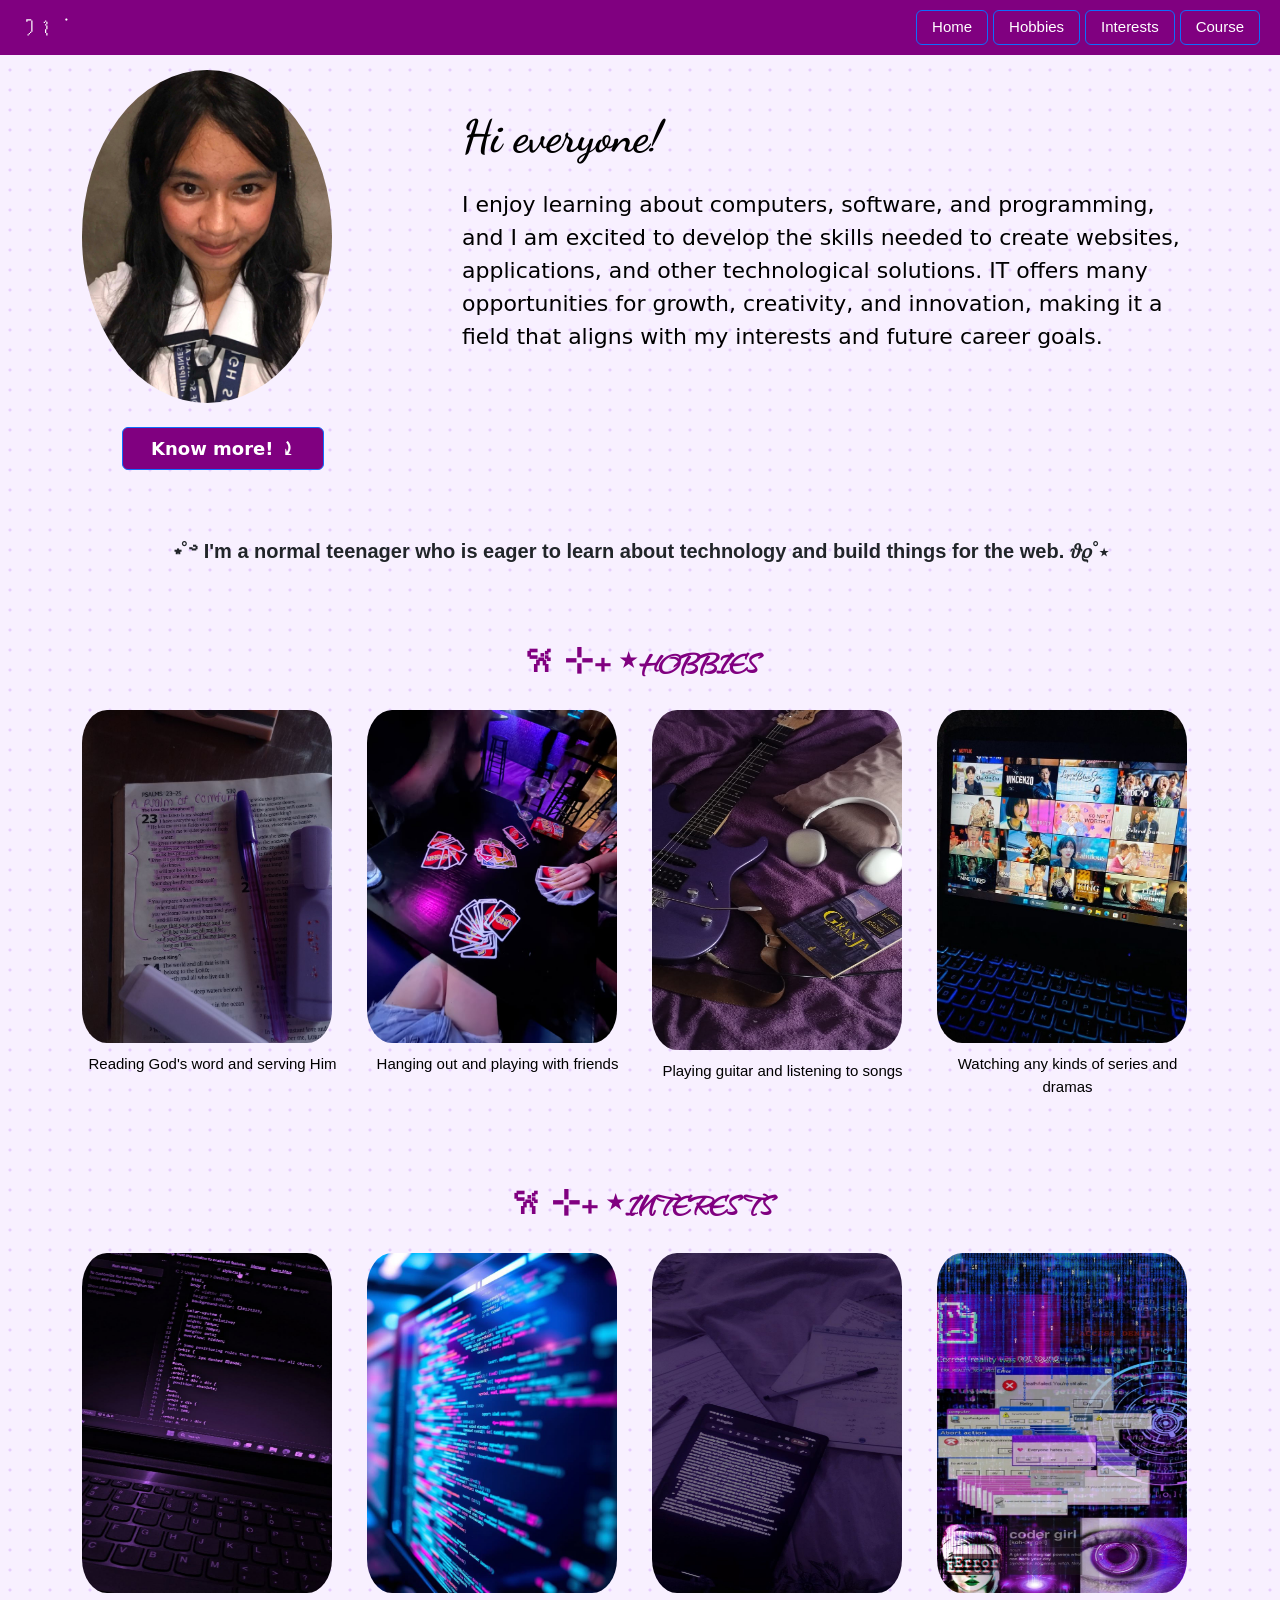
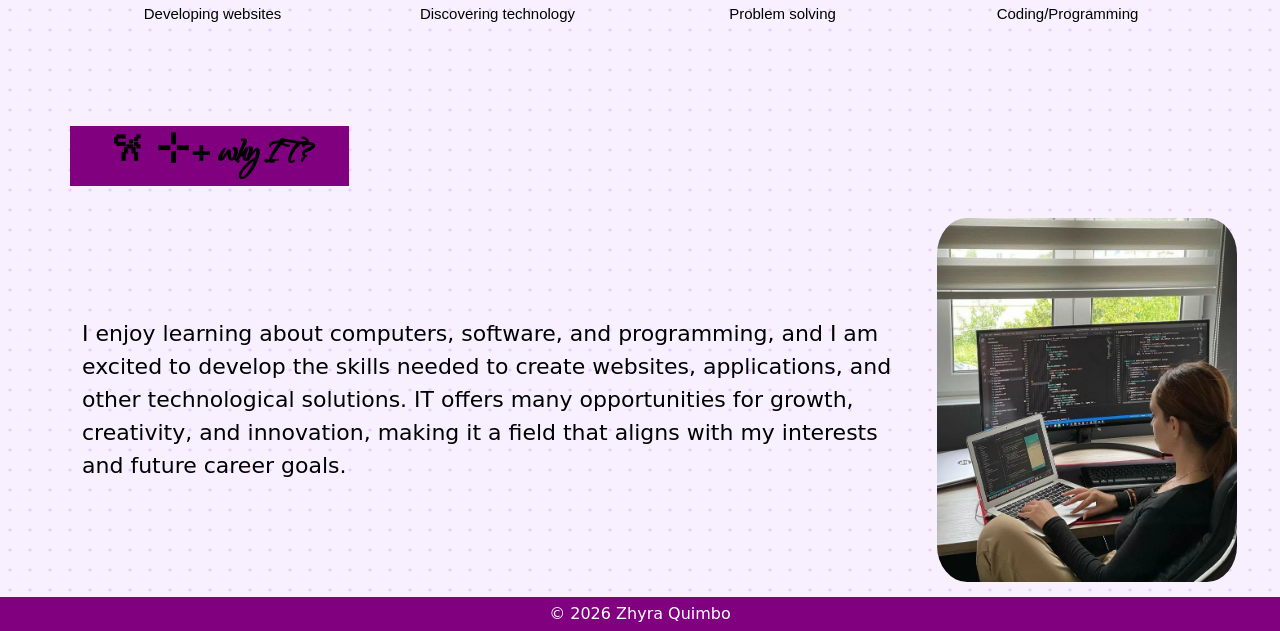
<file: index.html>
<html>
    <head>
        <title>𐙚zi</title>
        <meta charset="UTF-8">
        <meta name="viewport" content="width=device-width, initial-scale=1.0">
        <link href="https://cdn.jsdelivr.net/npm/bootstrap@5.3.8/dist/css/bootstrap.min.css" rel="stylesheet">
        <link rel="stylesheet" href="style.css">
        <link rel="preconnect" href="https://fonts.googleapis.com">
        <link rel="preconnect" href="https://fonts.gstatic.com" crossorigin>
        <link href="https://fonts.googleapis.com/css2?family=Qwigley&display=swap" rel="stylesheet">
        <link href="https://fonts.googleapis.com/css2?family=Dancing+Script:wght@400;700&display=swap" rel="stylesheet">
        <link href="https://fonts.googleapis.com/css2?family=Satisfy&display=swap" rel="stylesheet">
</head>

<body>
<section id="home">
    <header class="header-style">
        <div>‎ꫂ᭪݁</div>

        <div>
            <a href="#home" class="btn btn-primary nav-btn">Home</a>
            <a href="#hobbies" class="btn btn-primary nav-btn">Hobbies</a>
            <a href="#interests" class="btn btn-primary nav-btn">Interests</a>
            <a href="#course" class="btn btn-primary nav-btn">Course</a>
        </div>
    </header>

<div class="container">
    <div class="row align-items-center">
        <div class="col-md-4">
            <img src="images/profile.jpeg" width="250" height="auto" class="profile-img">
        </div>
        <div class="col-md-8">
            <p class="hero-title">
              Hi everyone!
            </p>
            <p class="hero-text">
               I enjoy learning about computers, software, and programming, and I am 
               excited to develop the skills needed to create websites, applications, 
               and other technological solutions. IT offers many opportunities for growth, 
               creativity, and innovation, making it a field that aligns with my interests 
               and future career goals.
            </p>
        </div>
    </div>
</div>
</section>

<div class="container">
    <div class="row">
        <div class="col-md-12">

            <p class="mt-4">
                <a href="about.html" class="btn btn-primary know-btn">
                    Know more! ⤸
                </a>
            </p>

        </div>
    </div>
</div>

<div class="container">
    <div class="row">

        <p class="tagline">
            ⋆˚࿔ I'm a normal teenager who is eager to learn about technology and build things for the web. 𝜗𝜚˚⋆
        </p>

        <section id="hobbies">
            <p class="section-title hobbies-title">
                𐙚 ⊹₊ ⋆HOBBIES
            </p>
        </section>

    </div>
</div>

<div class="container">
    <div class="row">
        <div class="col-md-3 mb-3">
            <img src="images/hobby(1).jpeg" width="250" height="auto" class="gallery-img">
            <p class="card-text">
                Reading God's word and serving Him
            </p>
        </div>

        <div class="col-md-3 mb-3">
            <img src="images/hobby(2).jpeg" width="250" height="auto" class="gallery-img">
            <p class="card-text">
                Hanging out and playing with friends
            </p>
        </div>

        <div class="col-md-3 mb-3">
            <img src="images/hobby(3).jpeg" width="250" height="340" class="gallery-img">
            <p class="card-text">
                Playing guitar and listening to songs
            </p>
        </div>

        <div class="col-md-3 mb-3">
            <img src="images/hobby(4).jpeg" width="250" height="auto" class="gallery-img">
            <p class="card-text">
                Watching any kinds of series and dramas
            </p>
        </div>
    </div>
</div>
</section>

<section id="interests">
    <div class="container">
        <div class="row">
            <p class="section-title interests-title">
                𐙚 ⊹₊ ⋆INTERESTS
            </p>
        </div>
    </div>

    <div class="container">
        <div class="row">
            <div class="col-md-3 mb-3">
                <img src="images/interest(1).jpeg" width="250" height="340" class="gallery-img">
                <p class="card-text">
                    Developing websites
                </p>
            </div>

            <div class="col-md-3 mb-3">
                <img src="images/interest(2).jpeg" width="250" height="340" class="gallery-img">
                <p class="card-text">
                    Discovering technology
                </p>
            </div>

            <div class="col-md-3 mb-3">
                <img src="images/interest(3).jpeg" width="250" height="340" class="gallery-img">
                <p class="card-text">
                    Problem solving
                </p>
            </div>

            <div class="col-md-3 mb-3">
                <img src="images/interest(4).webp" width="250" height="340" class="gallery-img">
                <p class="card-text">
                    Coding/Programming
                </p>
            </div>
        </div>
    </div>
</section>

<section id="course">
    <div class="container">
        <div class="row col-md-3 mb-3">
            <p class="why-it-title">
                𐙚 ⊹₊ why IT?
            </p>
        </div>
    </div>

    <div class="container">
        <div class="row align-items-center">

            <div class="col-md-9">
                <p class="hero-text">
                    I enjoy learning about computers, software, and programming, and I am 
                    excited to develop the skills needed to create websites, applications, 
                    and other technological solutions. IT offers many opportunities for growth, 
                    creativity, and innovation, making it a field that aligns with my interests 
                    and future career goals.
                </p>
            </div>

            <div class="col-md-3">
                <img src="images/whyit.webp" width="300" height="auto" class="gallery-img">
            </div>

        </div>
    </div>

    <footer class="footer-style">
        © 2026 Zhyra Quimbo
    </footer>
</section>

<script src="https://cdn.jsdelivr.net/npm/bootstrap@5.3.8/dist/js/bootstrap.bundle.min.js"></script>

</body>
</html>
</file>
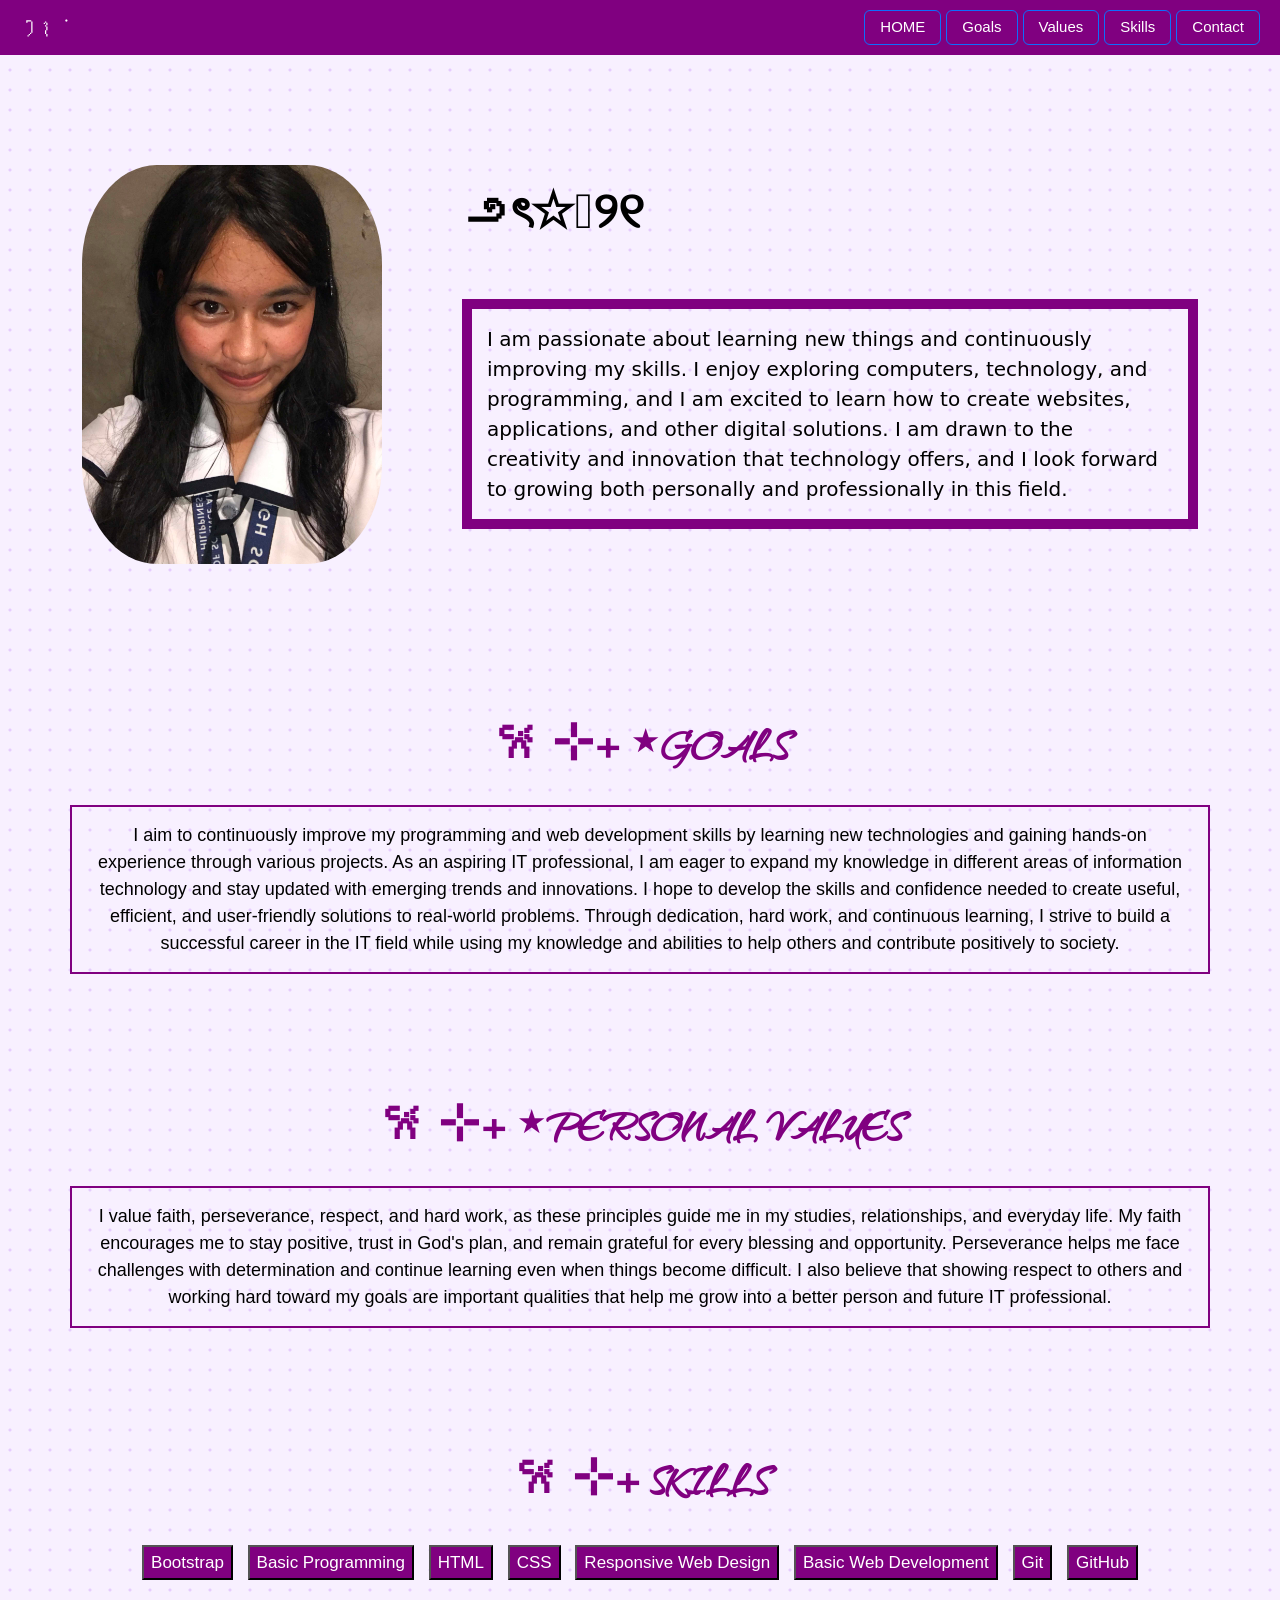
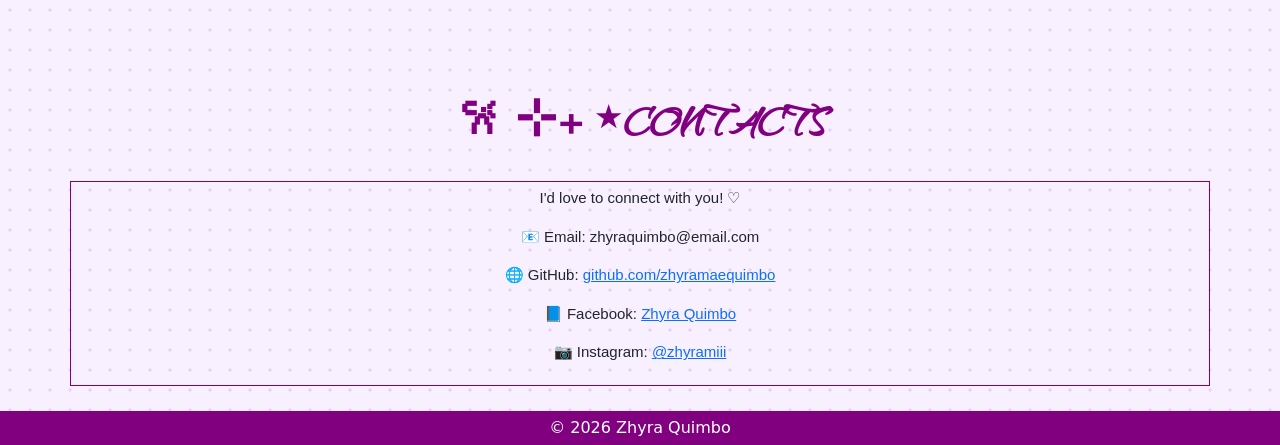
<file: about.html>
<html>
    <head>
        <title>Zhyra Mae</title>
        <meta charset="UTF-8">
        <meta name="viewport" content="width=device-width, initial-scale=1.0">

        <link href="https://cdn.jsdelivr.net/npm/bootstrap@5.3.8/dist/css/bootstrap.min.css" rel="stylesheet">
        <link rel="stylesheet" href="style.css">
        <link rel="preconnect" href="https://fonts.googleapis.com">
        <link rel="preconnect" href="https://fonts.gstatic.com" crossorigin>
        <link href="https://fonts.googleapis.com/css2?family=Qwigley&display=swap" rel="stylesheet">
    </head>

    <body>

        <header class="header-style">
            <div>‎ꫂ᭪݁</div>

            <div>
                <a href="index.html" class="btn btn-primary nav-btn">HOME</a>
                <a href="#Goals" class="btn btn-primary nav-btn">Goals</a>
                <a href="#Values" class="btn btn-primary nav-btn">Values</a>
                <a href="#Skills" class="btn btn-primary nav-btn">Skills</a>
                <a href="#Contact" class="btn btn-primary nav-btn">Contact</a>
            </div>
        </header>

        <div class="container">
            <div class="row align-items-center">

                <div class="col-md-4">
                    <img src="images/profile.jpeg" width="300px" height="auto" class="about-profile-img">
                </div>

                <div class="col-md-8">
                    <p class="about-symbol">
                        ౨ৎ☆𖦹୨୧
                    </p>

                    <p class="about-text">
                        I am passionate about learning new things and continuously improving my 
                        skills. I enjoy exploring computers, technology, and programming, and I 
                        am excited to learn how to create websites, applications, and other digital
                        solutions. I am drawn to the creativity and innovation that technology offers, 
                        and I look forward to growing both personally and professionally in this field.
                    </p>
                </div>

            </div>
        </div>

        <section id="Goals">
            <div class="container">
                <div class="row">

                    <p class="about-section-title goals-title">
                        𐙚 ⊹₊ ⋆GOALS
                    </p>

                    <p class="content-box">
                        I aim to continuously improve my programming and web development skills by 
                        learning new technologies and gaining hands-on experience through various 
                        projects. As an aspiring IT professional, I am eager to expand my knowledge
                        in different areas of information technology and stay updated with emerging 
                        trends and innovations. I hope to develop the skills and confidence needed to 
                        create useful, efficient, and user-friendly solutions to real-world problems. 
                        Through dedication, hard work, and continuous learning, I strive to build a 
                        successful career in the IT field while using my knowledge and abilities to 
                        help others and contribute positively to society.
                    </p>

                </div>
            </div>
        </section>

        <section id="Values">
            <div class="container">
                <div class="row">

                    <p class="about-section-title values-title">
                        𐙚 ⊹₊ ⋆PERSONAL VALUES
                    </p>

                    <p class="content-box">
                        I value faith, perseverance, respect, and hard work, as these principles guide 
                        me in my studies, relationships, and everyday life. My faith encourages me to 
                        stay positive, trust in God's plan, and remain grateful for every blessing and 
                        opportunity. Perseverance helps me face challenges with determination and continue 
                        learning even when things become difficult. I also believe that showing respect to 
                        others and working hard toward my goals are important qualities that help me grow 
                        into a better person and future IT professional.
                    </p>

                </div>
            </div>
        </section>

        <section id="Skills">
            <div class="container">
                <div class="row">

                    <p class="about-section-title skills-title">
                        𐙚 ⊹₊ SKILLS
                    </p>

                    <div class="skills-text">
                        <button class="skill-btn">Bootstrap</button>
                        <button class="skill-btn">Basic Programming</button>
                        <button class="skill-btn">HTML</button>
                        <button class="skill-btn">CSS</button>
                        <button class="skill-btn">Responsive Web Design</button>
                        <button class="skill-btn">Basic Web Development</button>
                        <button class="skill-btn">Git</button>
                        <button class="skill-btn">GitHub</button>
                    </div>

                </div>
            </div>
        </section>

        <section id="Contact">
            <div class="container">
                <div class="row">

                    <p class="about-section-title contact-title">
                        𐙚 ⊹₊ ⋆CONTACTS
                    </p>

                    <div class="contact-box">

                        <p>I'd love to connect with you! ♡</p>

                        <p>📧 Email: zhyraquimbo@email.com</p>

                        <p>
                            🌐 GitHub:
                            <a href="https://github.com/zhyramaequimbo" target="_blank">
                                github.com/zhyramaequimbo
                            </a>
                        </p>

                        <p>
                            📘 Facebook:
                            <a href="https://www.facebook.com/share/1BH6hDqGw7/?mibextid=wwXIfr" target="_blank">
                                Zhyra Quimbo
                            </a>
                        </p>

                        <p>
                            📷 Instagram:
                            <a href="https://www.instagram.com/zhyramiii" target="_blank">
                                @zhyramiii
                            </a>
                        </p>

                    </div>

                </div>
            </div>
        </section>

        <footer class="footer-style">
            © 2026 Zhyra Quimbo
        </footer>

        <script src="https://cdn.jsdelivr.net/npm/bootstrap@5.3.8/dist/js/bootstrap.bundle.min.js"></script>

    </body>
</html>
</file>
<file: style.css>
body {
    background-color: #f8f0ff;
    background-image: radial-gradient(circle, #e6ccff 1px, transparent 2px);
    background-size: 20px 20px;
}

.header-style {
    background-color: purple;
    color: white;
    padding: 10px 20px;
    font-family: 'Dancing Script', cursive;
    font-size: 20px;
    display: flex;
    justify-content: space-between;
    align-items: center;
}

.nav-btn {
    background-color: purple;
    color: white;
    font-family: Arial;
    font-size: 15px;
    padding: 5px 15px;
}

.profile-img { 
    border-radius: 50%;
    margin-top: 15px;
}

.about-profile-img {
    border-radius: 25%;
    margin-top: 110px;
}

.hero-title {
    margin-top: 15px;
    font-family: 'Dancing Script', cursive;
    color: black;
    font-weight: bolder;
    font-size: 45px;
}

.hero-text {
    margin-top: 15px;
    color: black;
    font-size: 22px;
}

.know-btn {
    padding: 7px 28px;
    font-size: 18px;
    font-weight: bold;
    background-color: purple;
    color: white;
    margin-left: 40px;
}

.tagline {
    font-family: Arial;
    font-size: 20px;
    text-align: center;
    font-weight: bold;
    margin-top: 50px;
    margin-left: ;
}

.section-title {
    font-family: 'Qwigley', cursive;
    font-size: 35px;
    text-align: center;
    font-weight: bolder;
    color: purple;
}

.hobbies-title {
    margin-top: 60px;
}

.interests-title {
    margin-top: 70px;
}

.gallery-img {
    border-radius: 10%;
}

.card-text {
    font-family: Arial;
    font-size: 15px;
    text-align: center;
    color: black;
    margin-top: 10px;
}

.why-it-title {
    font-family: 'Qwigley', cursive;
    font-size: 40px;
    text-align: center;
    font-weight: bolder;
    margin-top: 85px;
    color: black;
    background-color: purple;
}

.footer-style {
    background-color: purple;
    color: white;
    text-align: center;
    padding: 5px;
    margin-top: 15px;
    width: 100%;
}

.about-symbol {
    margin-top: 100px;
    margin-bottom: 50px;
    font-family: 'Dancing Script', cursive;
    color: black;
    font-weight: bolder;
    font-size: 50px;
}

.about-text {
    margin-top: 15px;
    color: black;
    font-size: 20px;
    border: 10px solid purple;
    padding: 15px;
}

.about-section-title {
    font-family: 'Qwigley', cursive;
    font-size: 50px;
    text-align: center;
    font-weight: bold;
    color: purple;
}

.goals-title {
    margin-top: 150px;
}

.values-title,
.skills-title,
.contact-title {
    margin-top: 105px;
}

.content-box {
    font-family: Arial;
    font-size: 18px;
    text-align: center;
    color: black;
    border: 2px solid purple;
    padding: 15px;
}

.skills-text {
    font-family: Arial;
    font-size: 17px;
    text-align: center;
    font-weight: bold;
    color: purple;
}

.skill-btn {
    background-color: purple;
    color: white;
    padding: 3px 7px;
    margin: 5px;
}

.contact-box {
    border: 1px solid purple;
    padding: 5px;
    text-align: center;
    font-family: Arial;
    font-size: 15px;
    margin-bottom: 10px;
}
</file>
